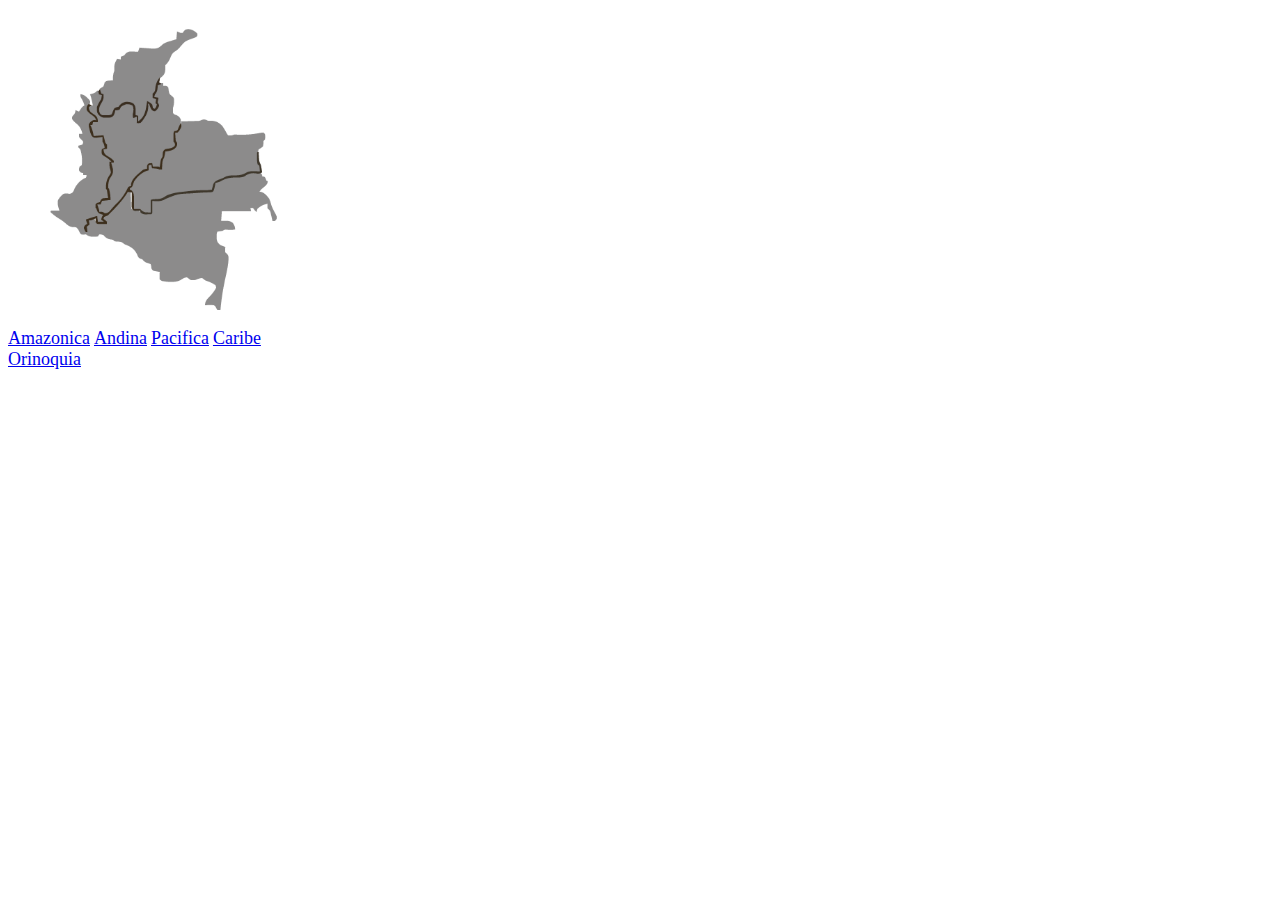
<file: index.html>
<!DOCTYPE html>
<html lang="en">
    <head>
        <meta charset="utf-8">
        <title>Narraciones</title>
        <meta name="description" content="">
        <meta name="viewport" content="width=device-width, initial-scale=1">
        <link rel="stylesheet" href="main.css">
    </head>
    <body>

        <!-- El div "mapa" contiene las imágenes para la lógica de movimiento dinámico mediante texto. Empieza con la imagen plano y mediante se haga el addListeners selecciona las otras imágenes guardadas en data-img -->
        <div class="mapa">
            <img id="imagen-principal" src="./image/plano.png" alt="plano">
            <a href="./cuentosPages/ama.html" class="texto" data-img="./image/ama.png">Amazonica</a>
            <a href="./cuentosPages/and.html" class="texto" data-img="./image/an.png">Andina</a>
            <a href="./cuentosPages/cali.html" class="texto" data-img="./image/cali.png">Pacifica</a>
            <a href="./cuentosPages/costa.html" class="texto" data-img="./image/costa.png">Caribe</a>
            <a href="./cuentosPages/ori.html" class="texto" data-img="./image/ori.png">Orinoquia</a>
        </div>  

       
        <script src="app.js" async defer></script>
    </body>
</html>
</file>
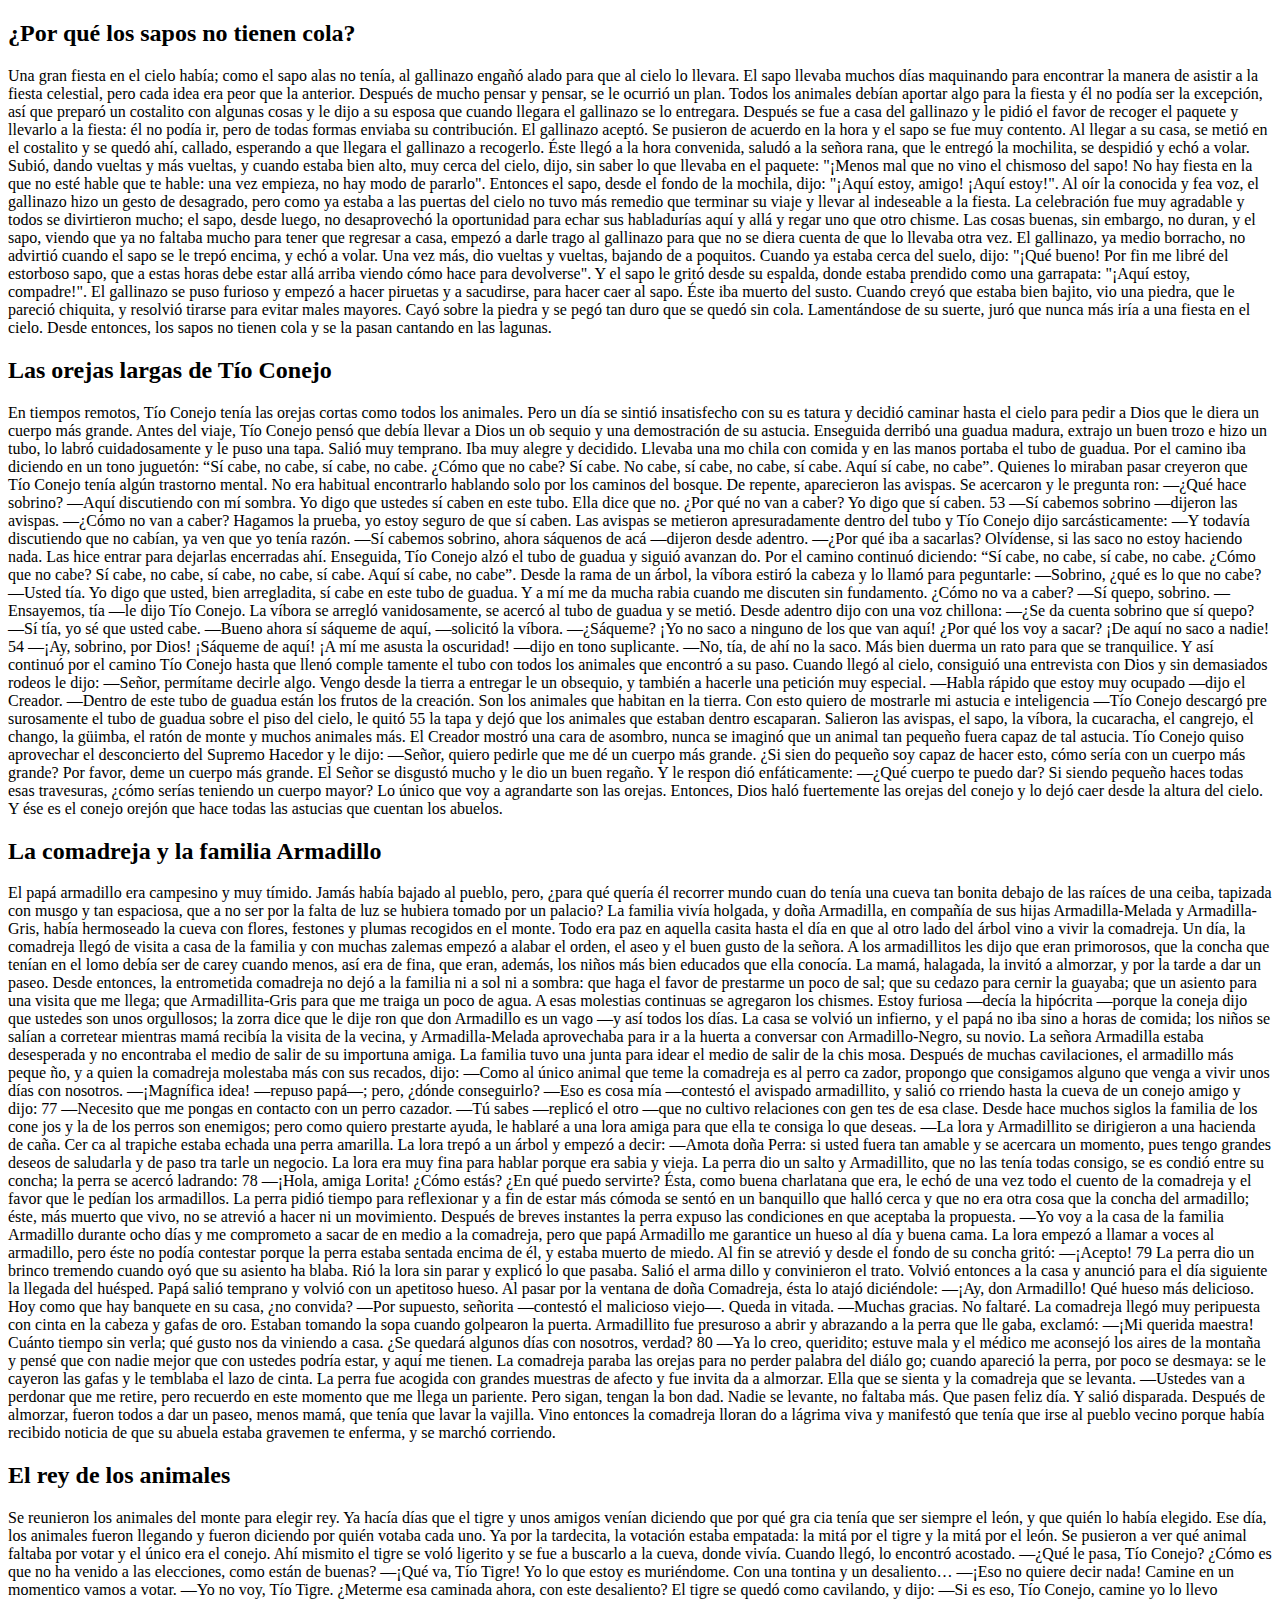
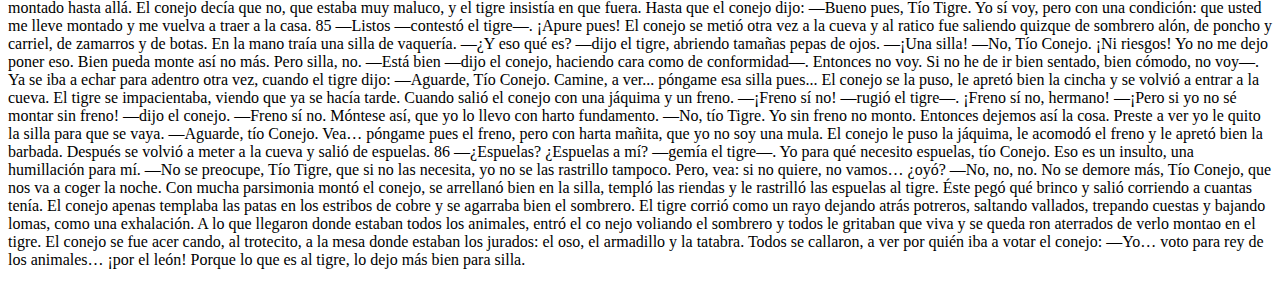
<file: and.html>
<!DOCTYPE html>
<html lang="en">
    <head>
        <meta charset="utf-8">
        <title>Andina</title>
        <meta name="description" content="">
        <meta name="viewport" content="width=device-width, initial-scale=1">
        <link rel="stylesheet" href="">
    </head>
    <body>

        <section id="andes"></section>

        <script src="app.js" async defer></script>
    </body>
</html>
</file>
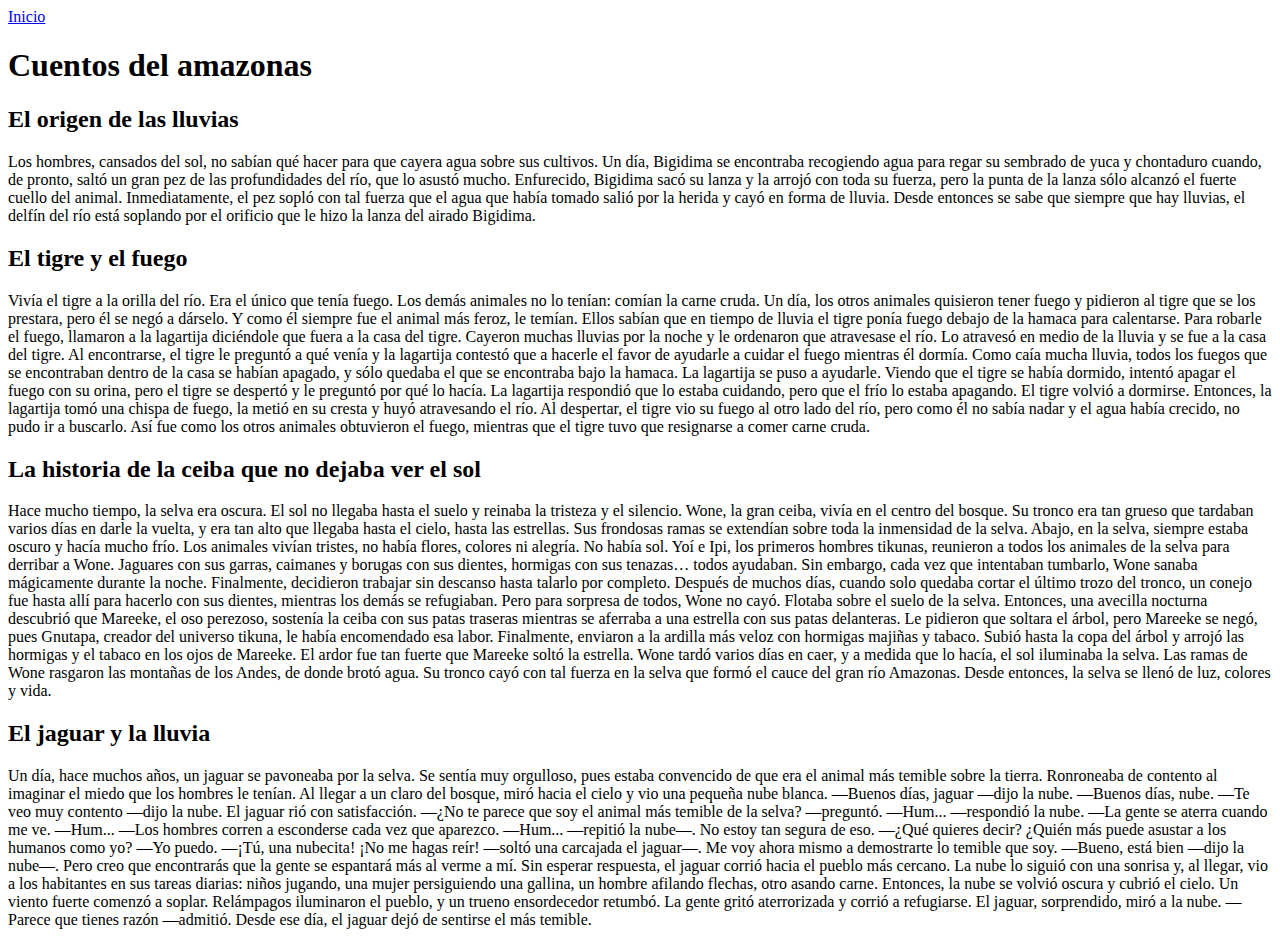
<file: cuentosPages/ama.html>
<!DOCTYPE html>
<html lang="en">
    <head>
        <meta charset="utf-8">
        <title>Amazonas</title>
        <meta name="description" content="">
        <meta name="viewport" content="width=device-width, initial-scale=1">
        <link rel="stylesheet" href="">
    </head>
    <body>
        <a href="/index.html">Inicio</a>
        <h1>Cuentos del amazonas</h1>
        
        <section id="amazonas"></section>
  
        <script src="/app.js" async defer></script>
    </body>
</html>
</file>
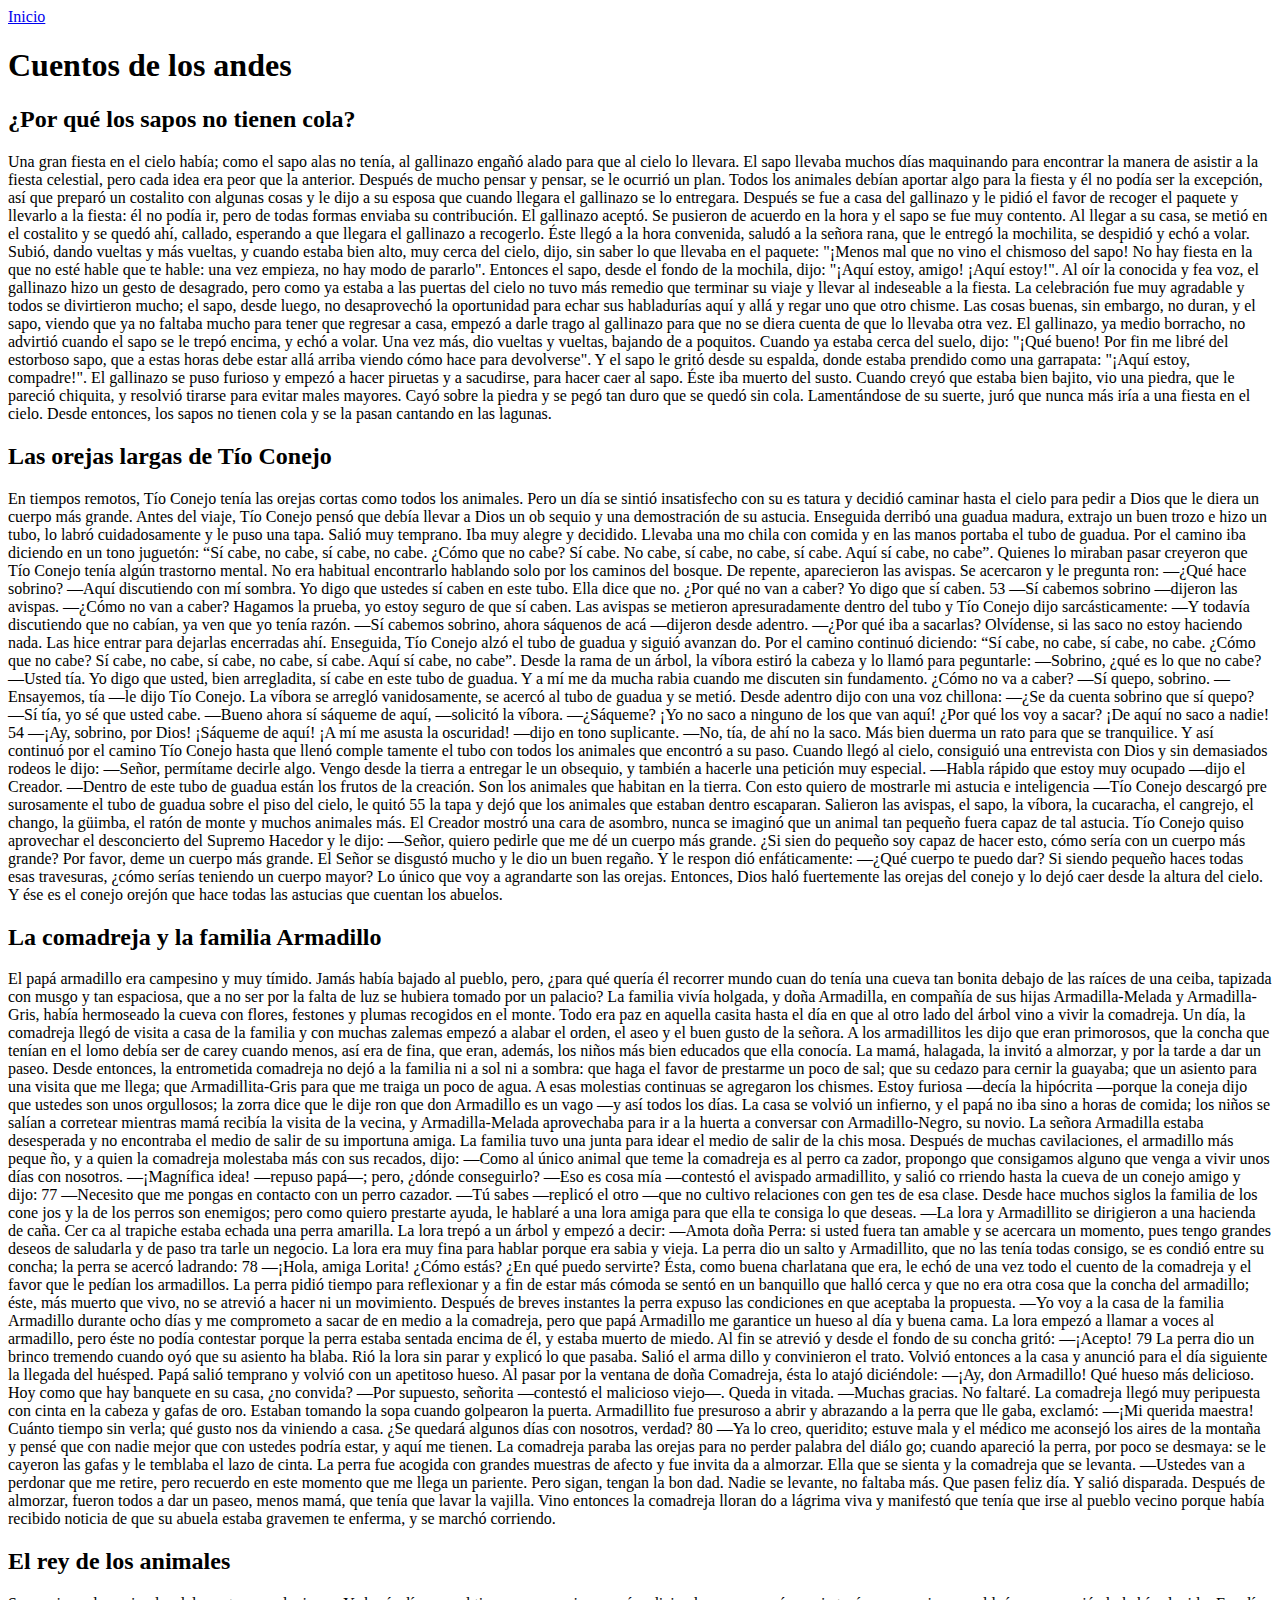
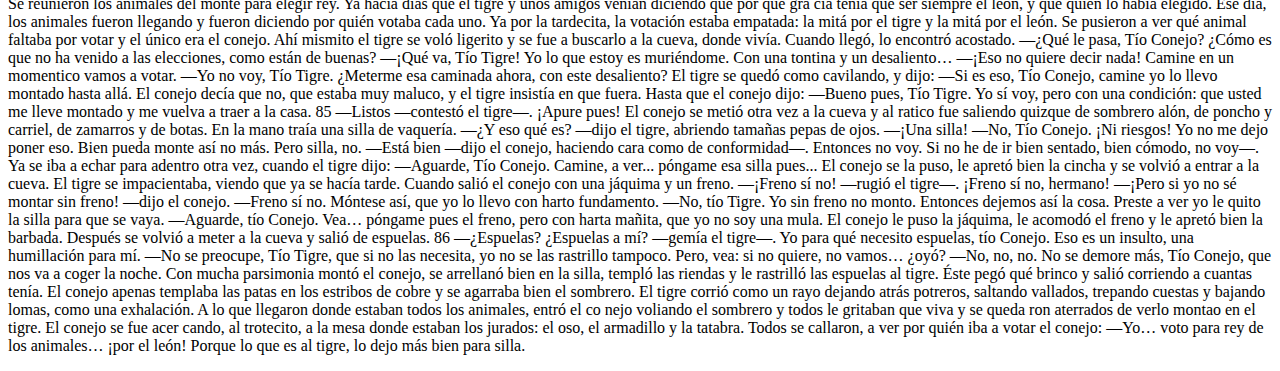
<file: cuentosPages/and.html>
<!DOCTYPE html>
<html lang="en">
    <head>
        <meta charset="utf-8">
        <title>Andina</title>
        <meta name="description" content="">
        <meta name="viewport" content="width=device-width, initial-scale=1">
        <link rel="stylesheet" href="">
    </head>
    <body>
        <a href="/index.html">Inicio</a>
        <h1>Cuentos de los andes</h1>

        <section id="andes"></section>

        <script src="/app.js" async defer></script>
    </body>
</html>
</file>
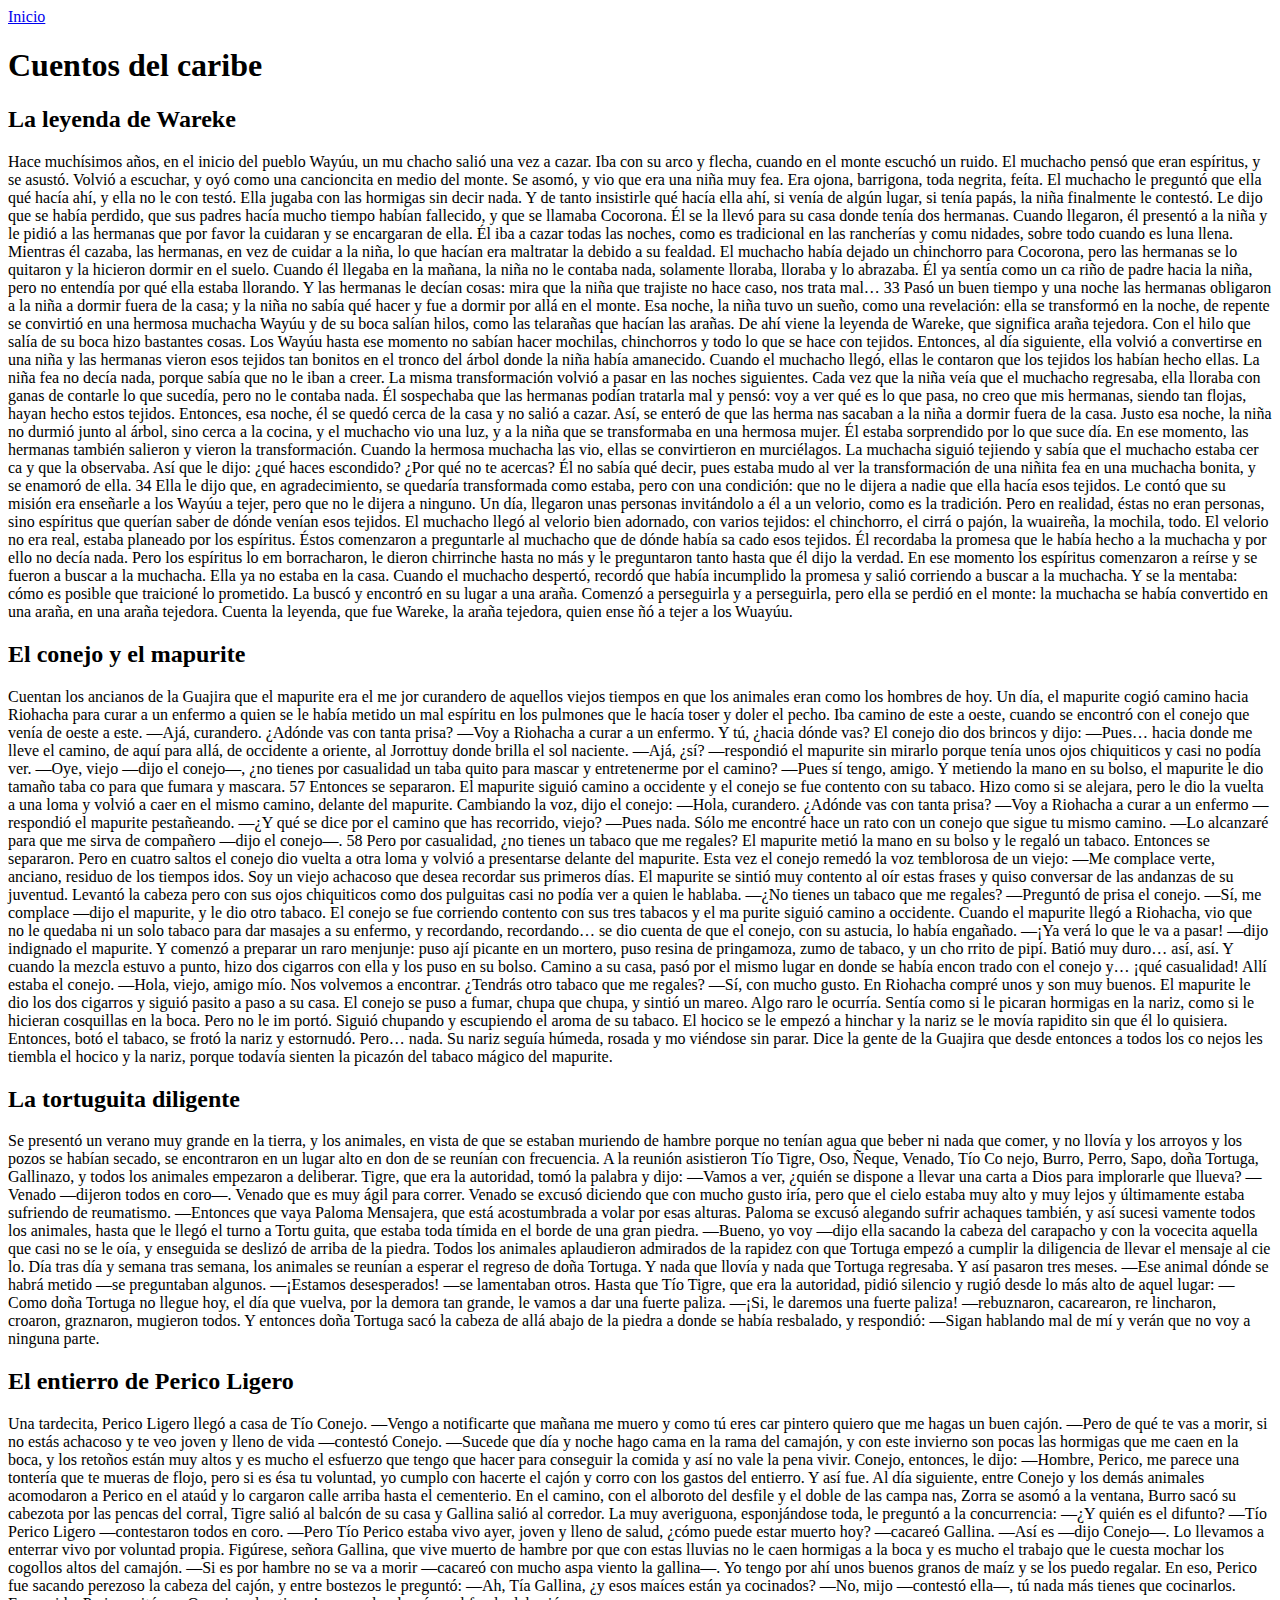
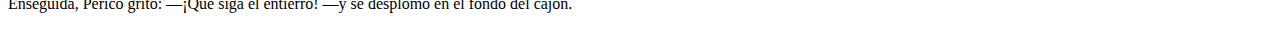
<file: cuentosPages/car.html>
<!DOCTYPE html>
<html lang="en">
    <head>
        <meta charset="utf-8">
        <title>Caribe</title>
        <meta name="description" content="">
        <meta name="viewport" content="width=device-width, initial-scale=1">
        <link rel="stylesheet" href="">
    </head>
    <body>
        <a href="/index.html">Inicio</a>
        <h1>Cuentos del caribe</h1>

        <section id="caribe"></section>
       
        <script src="/app.js" async defer></script>
    </body>
</html>
</file>
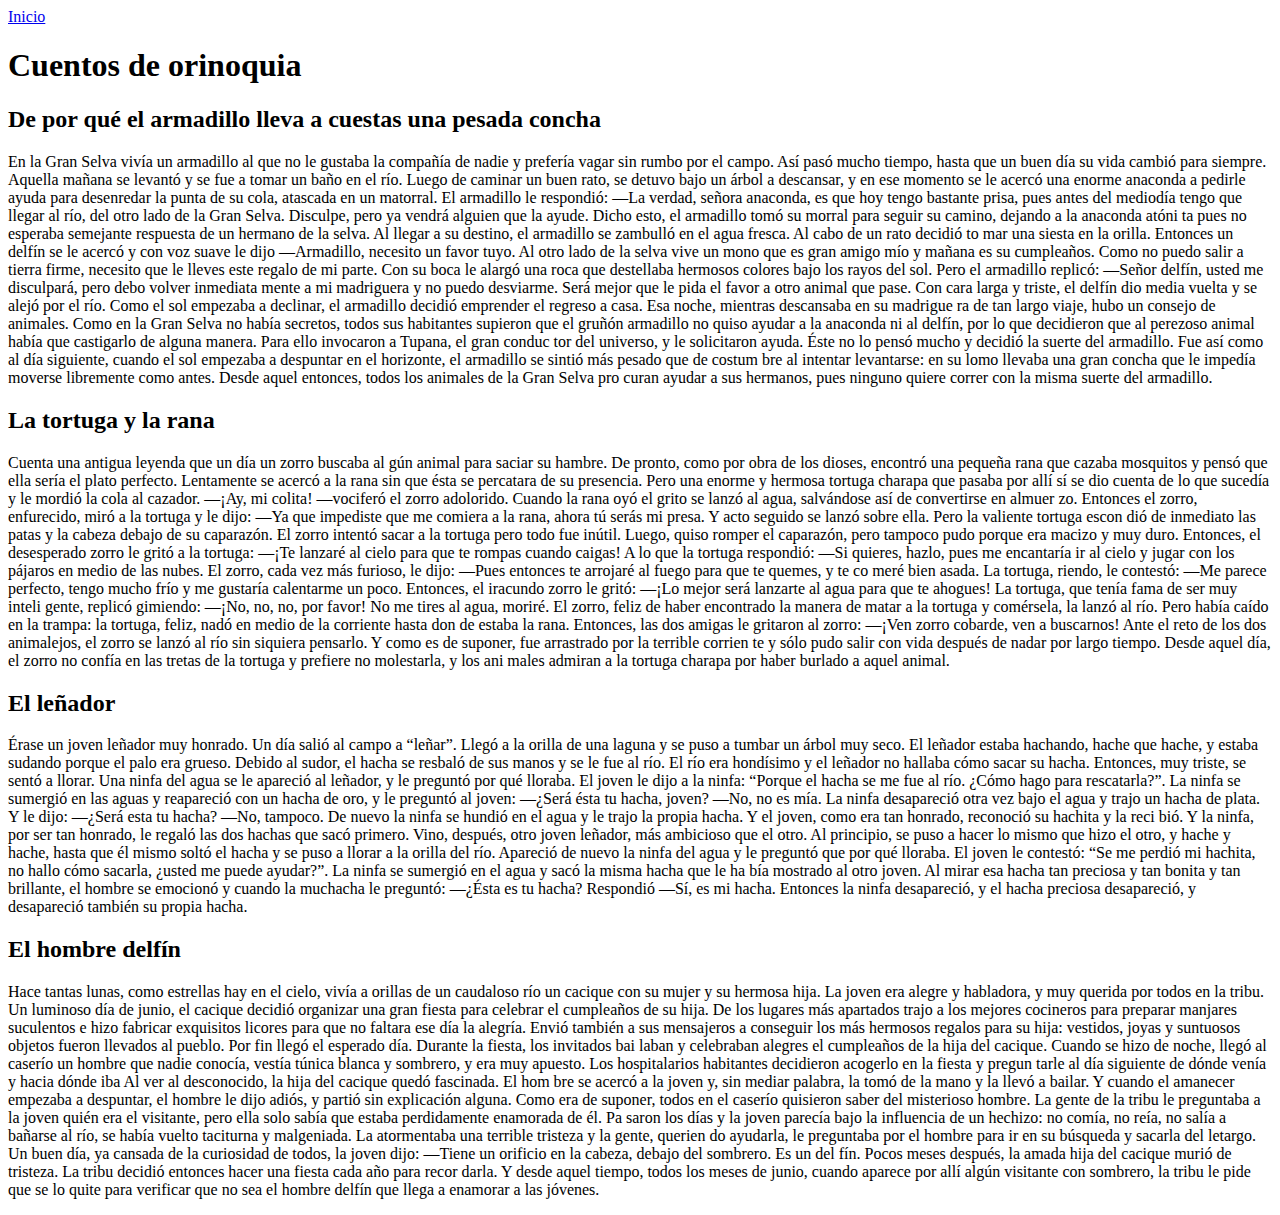
<file: cuentosPages/oir.html>
<!DOCTYPE html>
<html lang="en">
    <head>
        <meta charset="utf-8">
        <title>Orinoquia</title>
        <meta name="description" content="">
        <meta name="viewport" content="width=device-width, initial-scale=1">
        <link rel="stylesheet" href="">
    </head>
    <body>
        <a href="/index.html">Inicio</a>
        <h1>Cuentos de orinoquia</h1>

        <section id="orinoquia"></section>
       
        <script src="/app.js" async defer></script>
    </body>
</html>
</file>
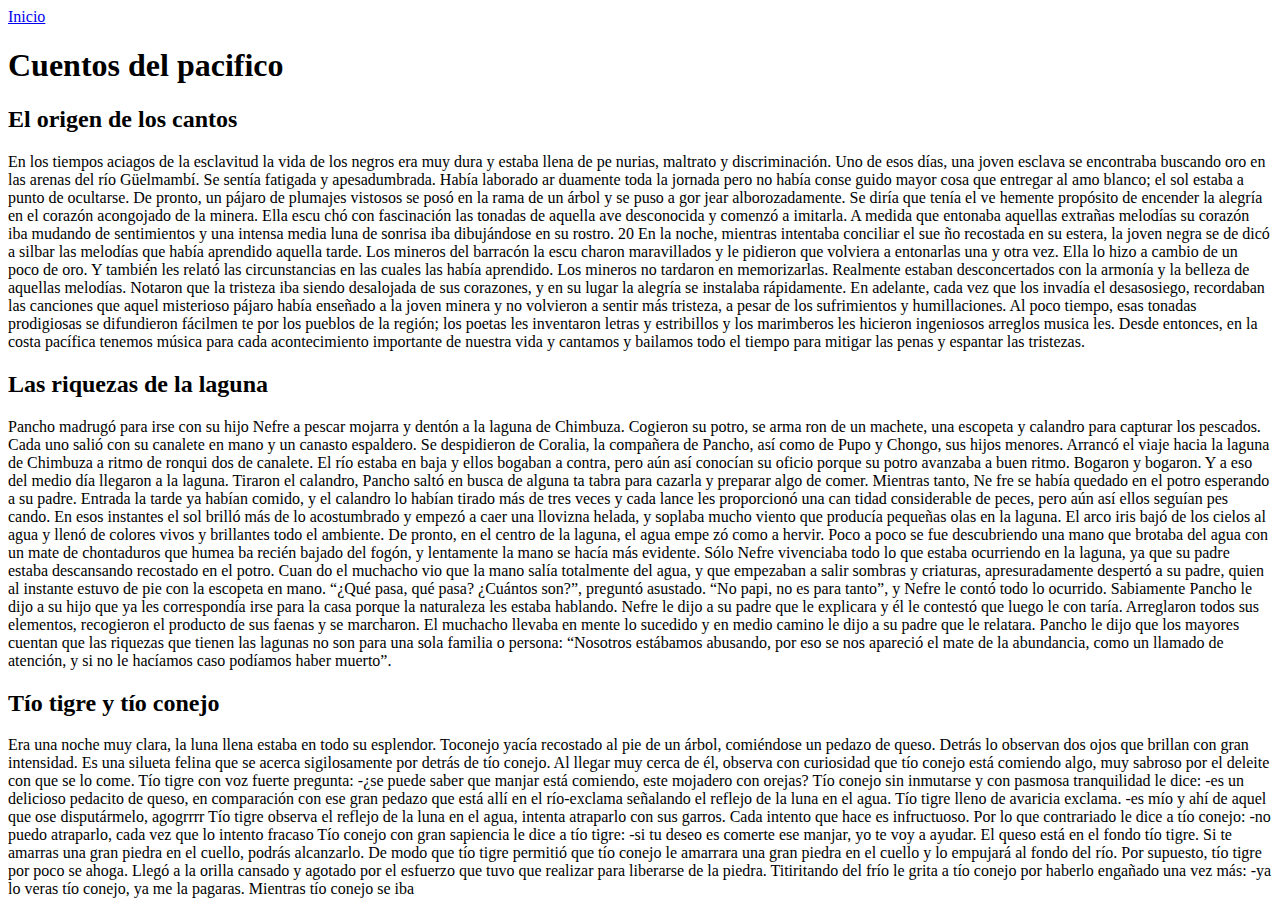
<file: cuentosPages/pac.html>
<!DOCTYPE html>
<html lang="en">
    <head>
        <meta charset="utf-8">
        <title>Pacifica</title>
        <meta name="description" content="">
        <meta name="viewport" content="width=device-width, initial-scale=1">
        <link rel="stylesheet" href="">
    </head>
    <body>
        <a href="/index.html">Inicio</a>
        <h1>Cuentos del pacifico</h1>

        <section id="pacifico"></section>
        
        <script src="/app.js" async defer></script>
    </body>
</html>
</file>
<file: main.css>
.mapa {
  position: relative;
  width: 300px;
}

img {
  width: 100%;
  transition: opacity 0.3s ease-in-out;
}

.texto {
  cursor: pointer;
  font-size: 18px;
  margin: 10px 0;
}
</file>
